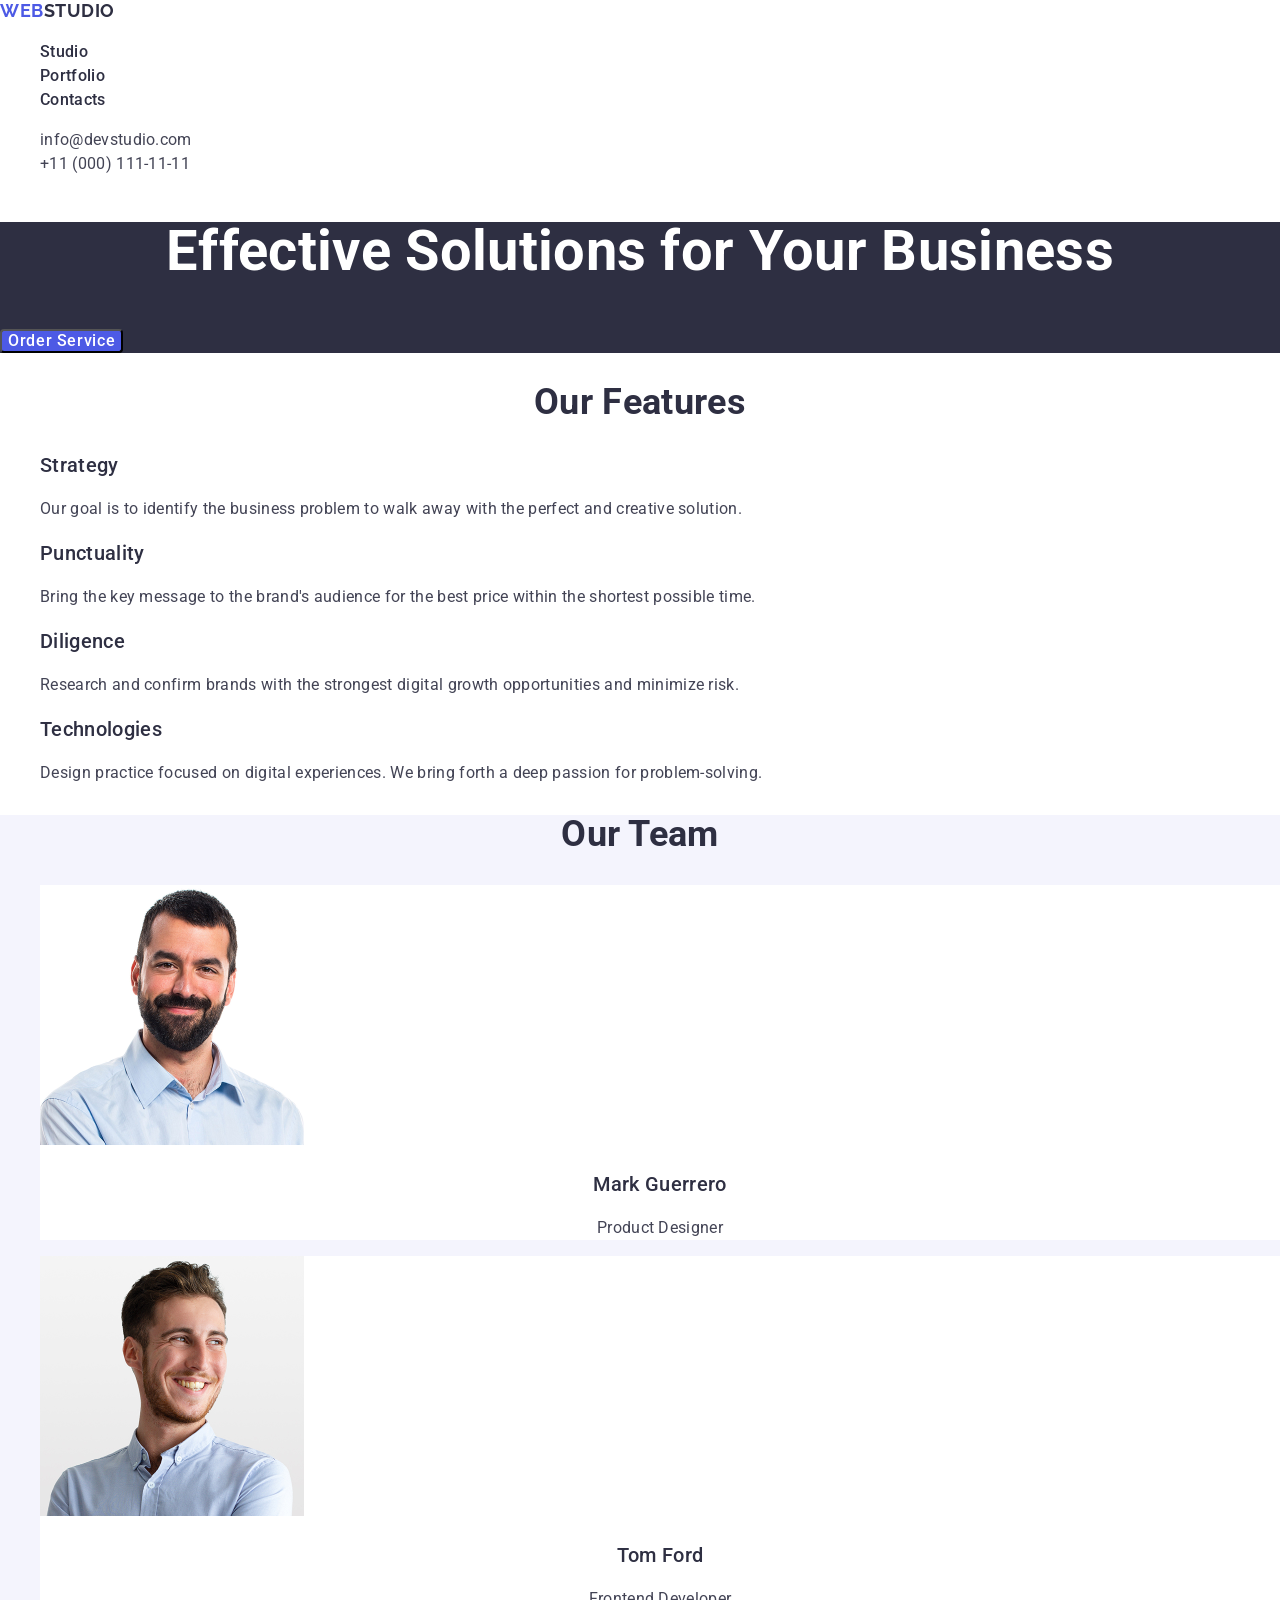
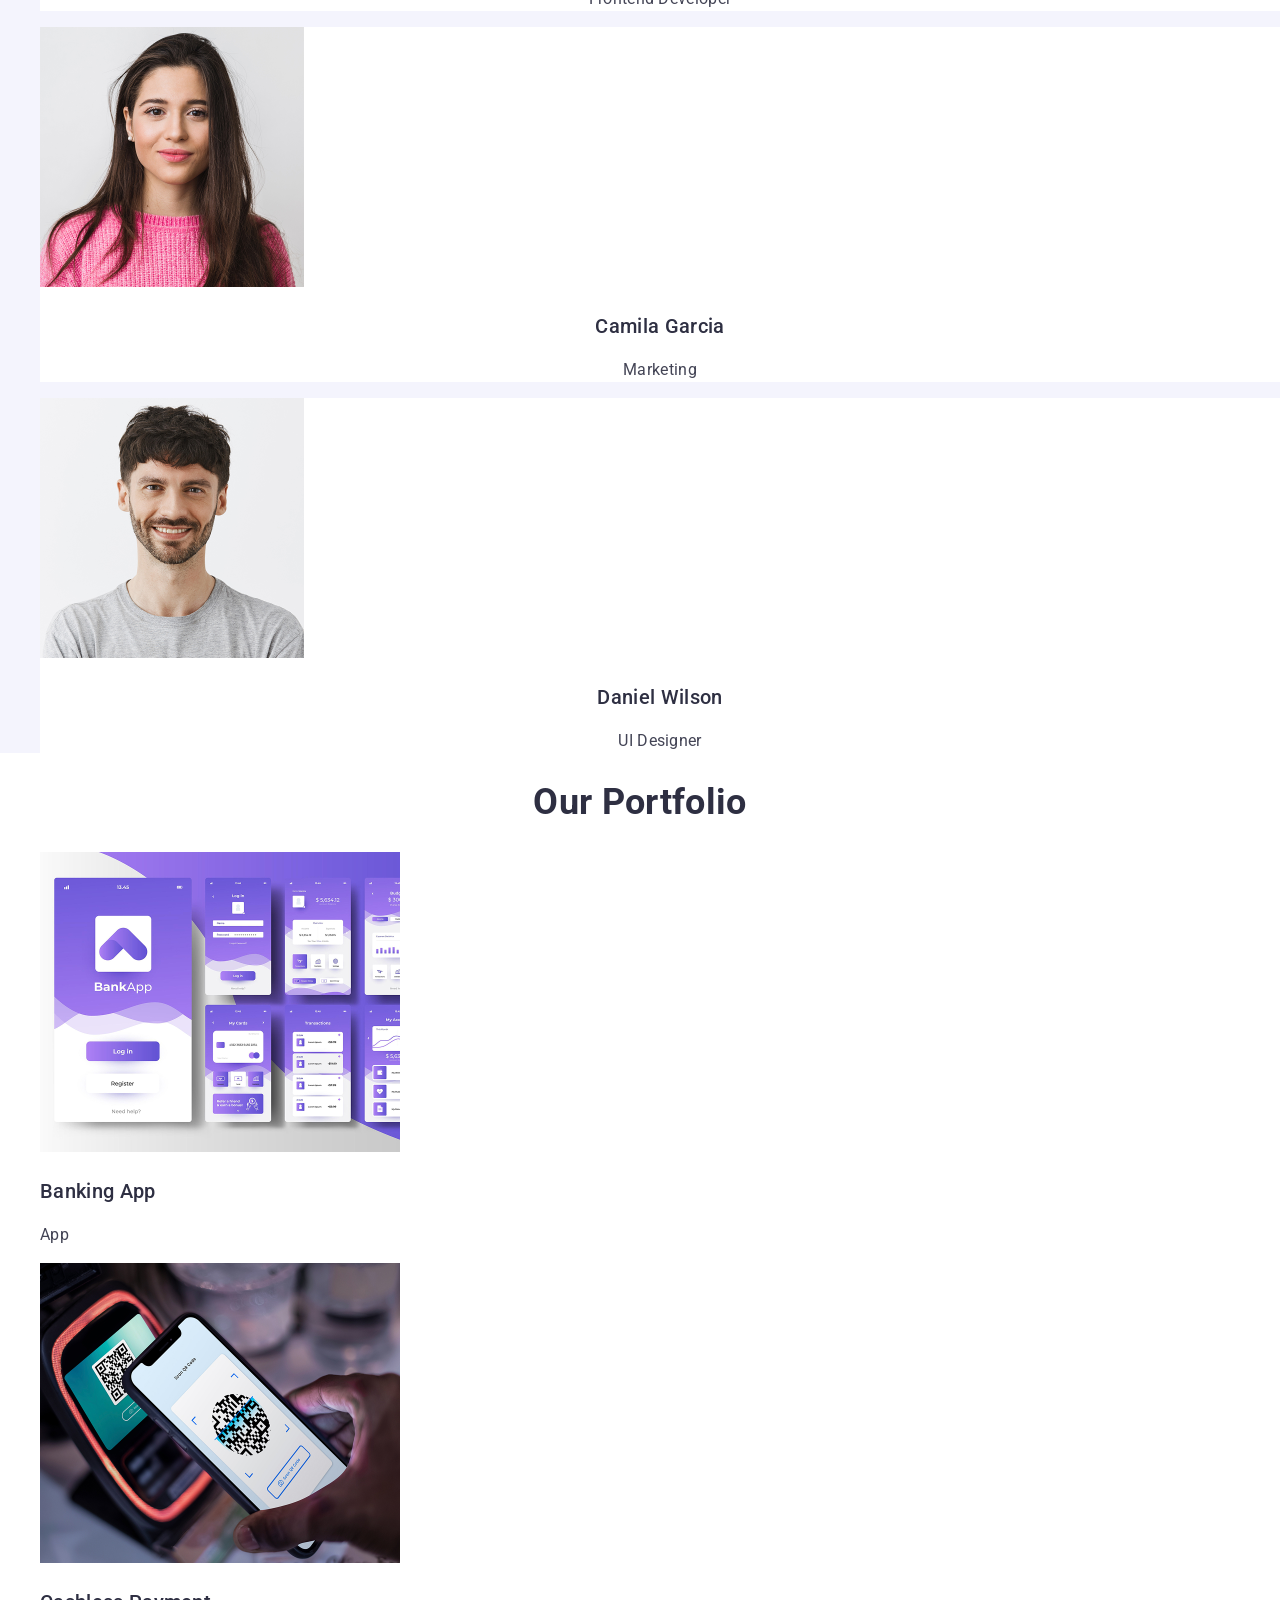
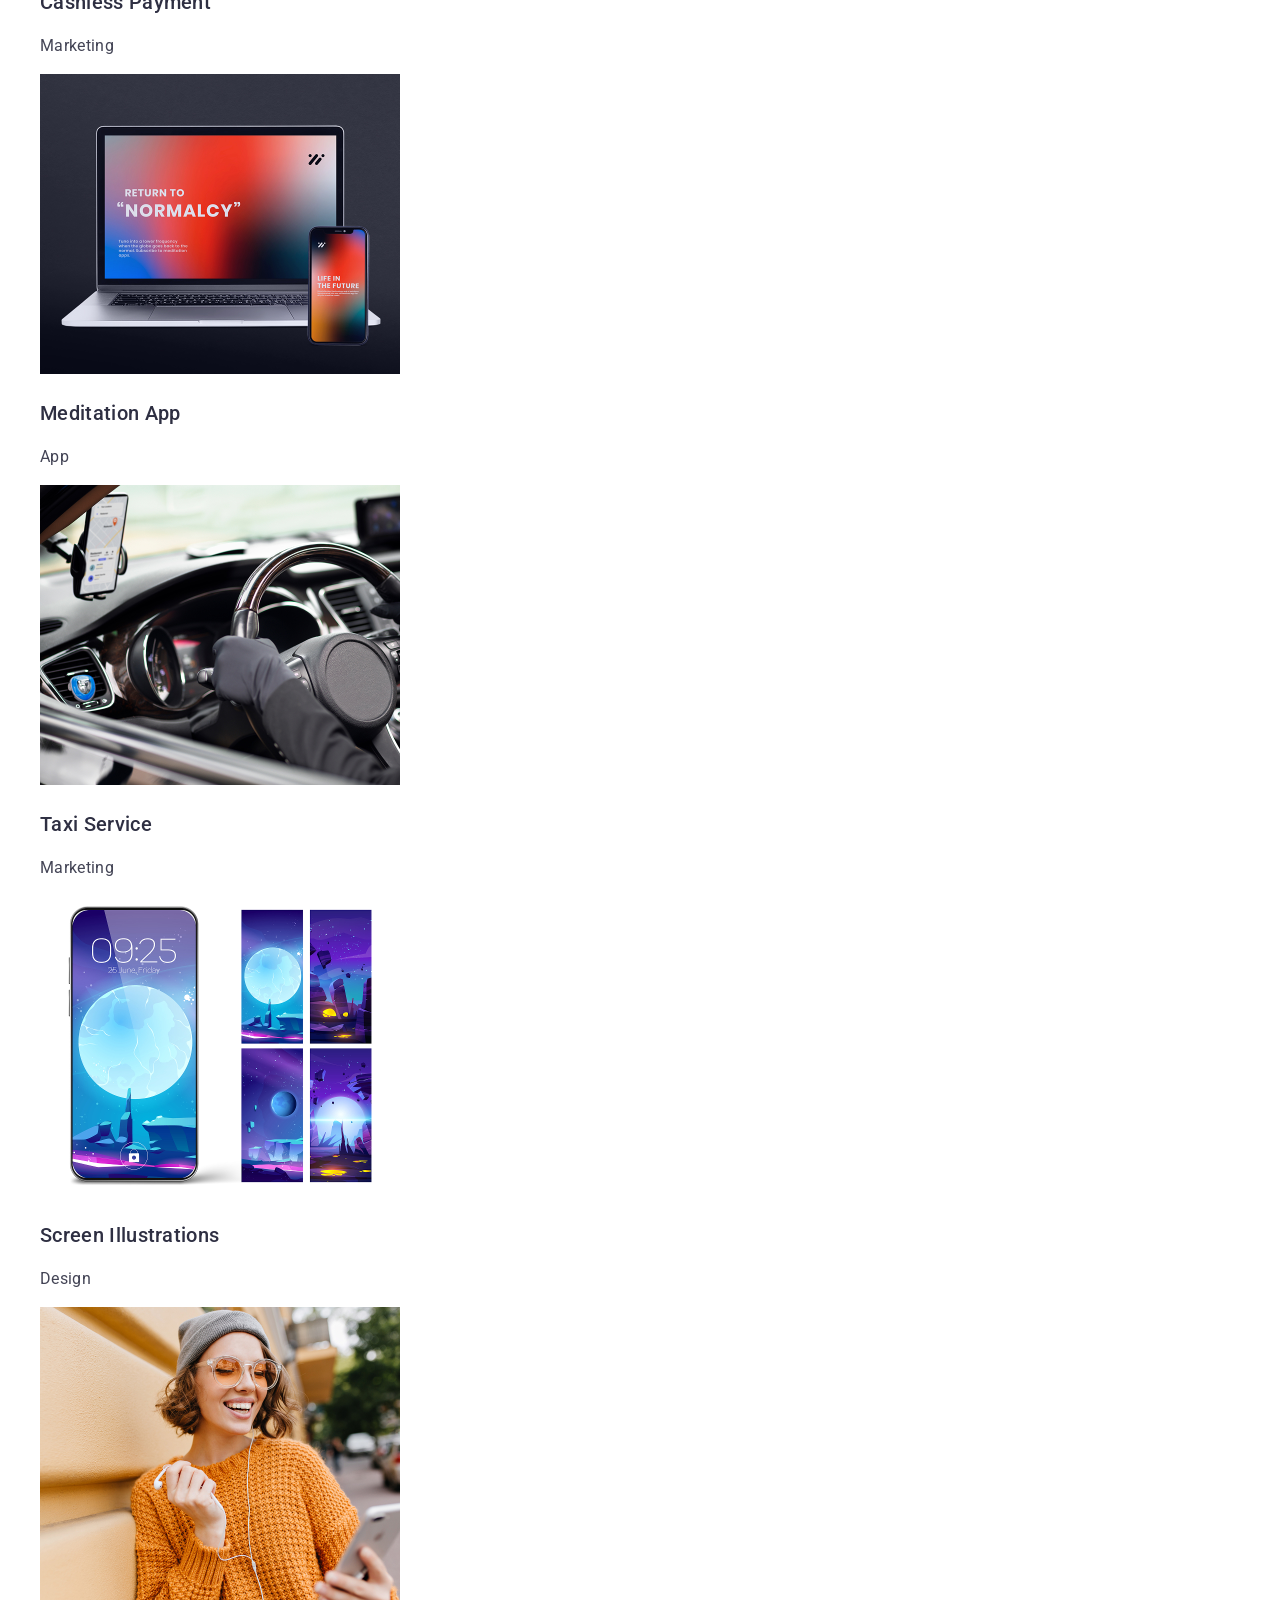
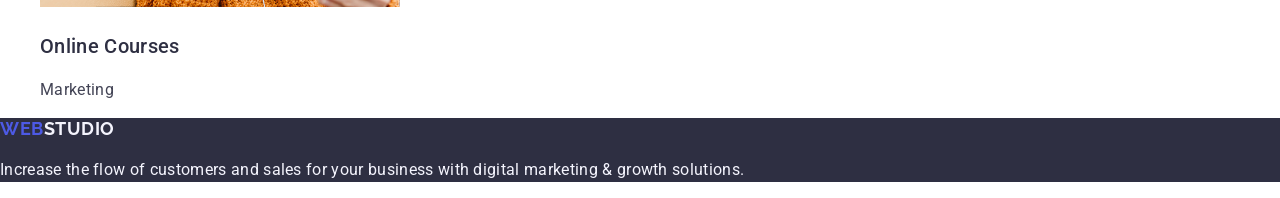
<file: index.html>
<!DOCTYPE html>
<html lang="en">
  <head>
    <meta charset="UTF-8" />
    <meta name="viewport" content="width=device-width, initial-scale=1.0" />
    <title>WebStudio is a company of effective business solutions</title>
    <link
      rel="stylesheet"
      href="https://cdnjs.cloudflare.com/ajax/libs/modern-normalize/3.0.1/modern-normalize.min.css"
    />
    <link rel="preconnect" href="https://fonts.googleapis.com" />
    <link rel="preconnect" href="https://fonts.gstatic.com" crossorigin />
    <link
      href="https://fonts.googleapis.com/css2?family=Raleway:wght@700&family=Roboto:wght@100..900&display=swap"
      rel="stylesheet"
    />
    <link rel="stylesheet" href="./css/styles.css" />
  </head>
  <body>
    <header class="header">
      <a class="logo" href="./index.html"
        >Web<span class="header-logo">Studio</span></a
      >
      <!--Navigation-->
      <nav>
        <ul class="nav-menu">
          <li class="nav-menu-item">
            <a class="nav-link-item" href="./index.html">Studio</a>
          </li>
          <li class="nav-menu-item">
            <a class="nav-link-item" href="#">Portfolio</a>
          </li>
          <li class="nav-menu-item">
            <a class="nav-link-item" href="#">Contacts</a>
          </li>
        </ul>
      </nav>
      <!--Contact info-->
      <address>
        <ul class="contacts">
          <li class="contact-mail">
            <a class="contact-link" href="mailto:info@devstudio.com"
              >info@devstudio.com</a
            >
          </li>
          <li class="contact-tel">
            <a class="contact-link" href="tel:+11(000)111-11-11"
              >+11 (000) 111-11-11</a
            >
          </li>
        </ul>
      </address>
    </header>
    <main>
      <!--section 1-->
      <section class="hero-section">
        <h1 class="hero-title">Effective Solutions for Your Business</h1>
        <button class="hero-button" type="button">Order Service</button>
      </section>
      <!--section 2-->
      <section class="features-section">
        <h2 class="section-title">Our Features</h2>
        <ul class="features-list">
          <li class="features-item">
            <h3 class="features-subtitle">Strategy</h3>
            <p class="features-text">
              Our goal is to identify the business problem to walk away with the
              perfect and creative solution.
            </p>
          </li>
          <li class="features-item">
            <h3 class="features-subtitle">Punctuality</h3>
            <p class="features-text">
              Bring the key message to the brand's audience for the best price
              within the shortest possible time.
            </p>
          </li>
          <li class="features-item">
            <h3 class="features-subtitle">Diligence</h3>
            <p class="features-text">
              Research and confirm brands with the strongest digital growth
              opportunities and minimize risk.
            </p>
          </li>
          <li class="features-item">
            <h3 class="features-subtitle">Technologies</h3>
            <p class="features-text">
              Design practice focused on digital experiences. We bring forth a
              deep passion for problem-solving.
            </p>
          </li>
        </ul>
      </section>
      <!--section 3-->
      <section class="team-section">
        <h2 class="section-title">Our Team</h2>
        <ul class="team-list">
          <li class="team-item">
            <img
              class="team-image"
              src="./images/team-card1.jpg"
              alt="Mark Guerrero"
              width="264"
              height="260"
            />
            <h3 class="team-subtitle">Mark Guerrero</h3>
            <p class="team-text">Product Designer</p>
          </li>
          <li class="team-item">
            <img
              class="team-image"
              src="./images/team-card2.jpg"
              alt="Tom Ford"
              width="264"
              height="260"
            />
            <h3 class="team-subtitle">Tom Ford</h3>
            <p class="team-text">Frontend Developer</p>
          </li>
          <li class="team-item">
            <img
              class="team-image"
              src="./images/team-card3.jpg"
              alt="Camila Garcia"
              width="264"
              height="260"
            />
            <h3 class="team-subtitle">Camila Garcia</h3>
            <p class="team-text">Marketing</p>
          </li>
          <li class="team-item">
            <img
              class="team-image"
              src="./images/team-card4.jpg"
              alt="Daniel Wilson"
              width="264"
              height="260"
            />
            <h3 class="team-subtitle">Daniel Wilson</h3>
            <p class="team-text">UI Designer</p>
          </li>
        </ul>
      </section>
      <!--section 4-->
      <section class="portfolio-section">
        <h2 class="section-title">Our Portfolio</h2>
        <ul class="portfolio-list">
          <li class="portfolio-item">
            <a class="portfolio-link" href="#">
              <img src="./images/portfolio1.jpg" alt="Bank app" width="360" />
              <h3 class="portfolio-subtitle">Banking App</h3>
              <p class="portfolio-text">App</p>
            </a>
          </li>
          <li class="portfolio-item">
            <a class="portfolio-link" href="#">
              <img
                src="./images/portfolio2.jpg"
                alt="Cashless payment"
                width="360"
              />
              <h3 class="portfolio-subtitle">Cashless Payment</h3>
              <p class="portfolio-text">Marketing</p>
            </a>
          </li>
          <li class="portfolio-item">
            <a class="portfolio-link" href="#">
              <img
                src="./images/portfolio3.jpg"
                alt="Macbook and phone"
                width="360"
              />
              <h3 class="portfolio-subtitle">Meditation App</h3>
              <p class="portfolio-text">App</p>
            </a>
          </li>
          <li class="portfolio-item">
            <a class="portfolio-link" href="#">
              <img
                src="./images/portfolio4.jpg"
                alt="Taxi service"
                width="360"
              />
              <h3 class="portfolio-subtitle">Taxi Service</h3>
              <p class="portfolio-text">Marketing</p>
            </a>
          </li>
          <li class="portfolio-item">
            <a class="portfolio-link" href="#">
              <img
                src="./images/portfolio5.jpg"
                alt="Phone screen illustrations"
                width="360"
              />
              <h3 class="portfolio-subtitle">Screen Illustrations</h3>
              <p class="portfolio-text">Design</p>
            </a>
          </li>
          <li class="portfolio-item">
            <a class="portfolio-link" href="#">
              <img
                src="./images/portfolio6.jpg"
                alt="Girl with telephone"
                width="360"
              />
              <h3 class="portfolio-subtitle">Online Courses</h3>
              <p class="portfolio-text">Marketing</p>
            </a>
          </li>
        </ul>
      </section>
    </main>
    <footer class="footer">
      <a class="logo" href="./index.html"
        >Web<span class="footer-logo">Studio</span></a
      >
      <p class="footer-text">
        Increase the flow of customers and sales for your business with digital
        marketing & growth solutions.
      </p>
    </footer>
  </body>
</html>
</file>
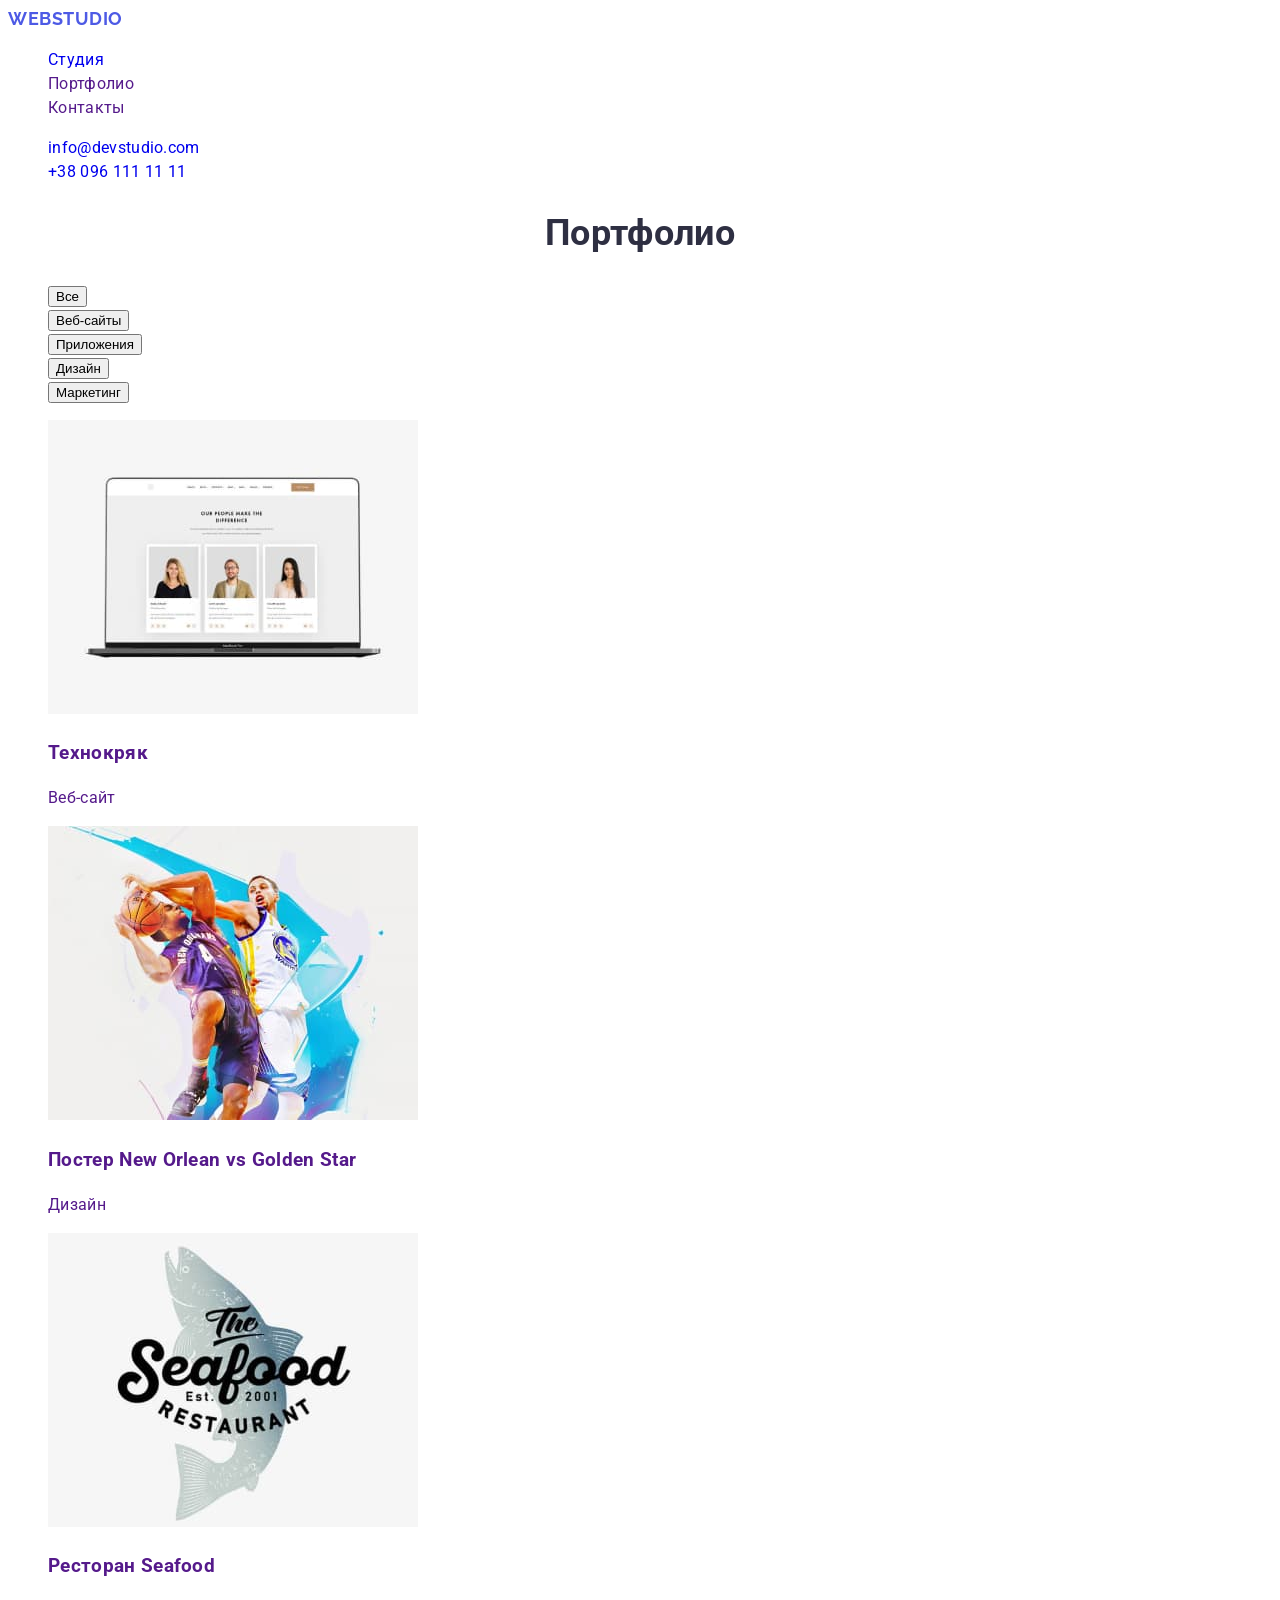
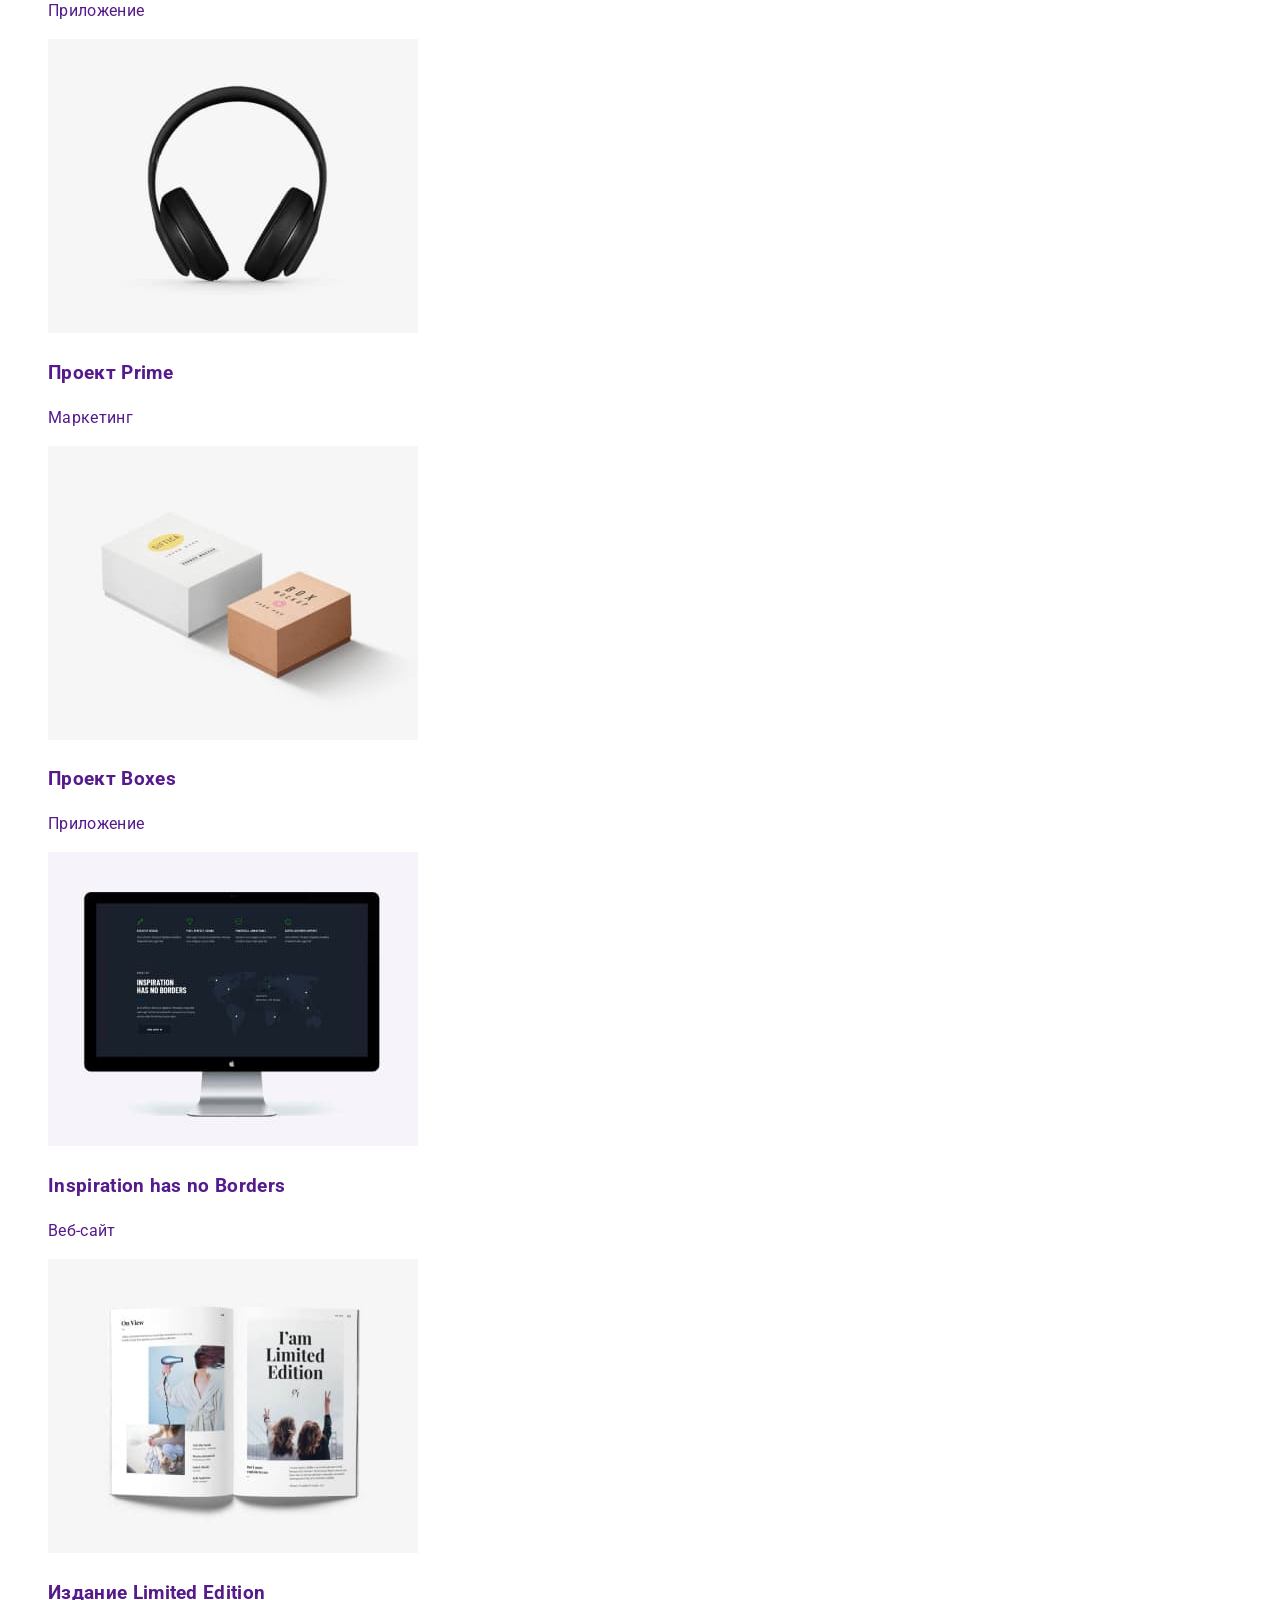
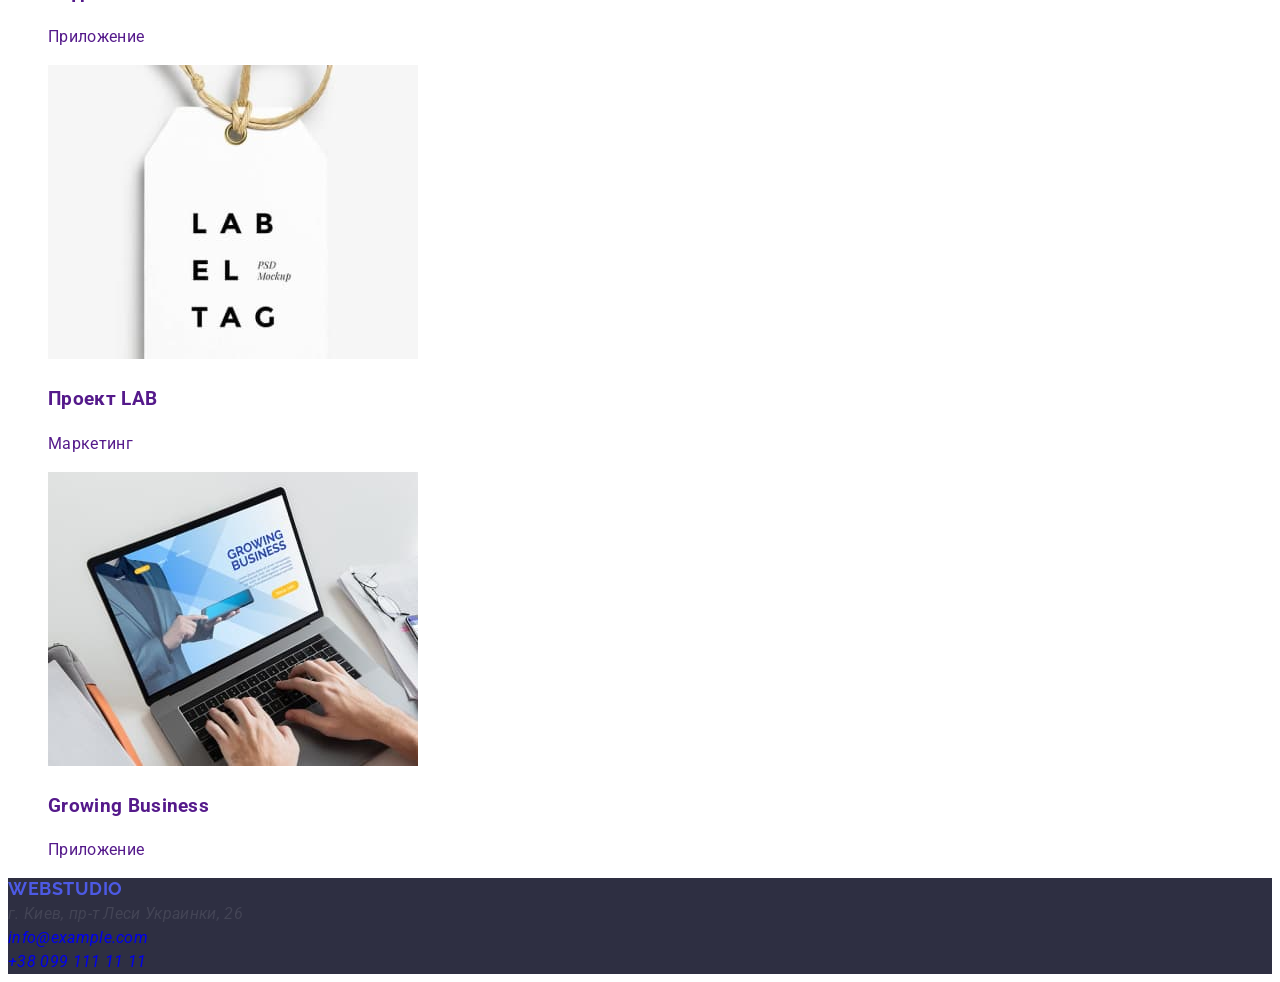
<file: portfolio.html>
<!DOCTYPE html>
<html lang="en">
  <head>
    <meta charset="UTF-8" />
    <meta http-equiv="X-UA-Compatible" content="IE=edge" />
    <meta name="viewport" content="width=device-width, initial-scale=1.0" />
    <title>Document</title>
    <link rel="stylesheet" href="./css/styles.css" />
    <link rel="preconnect" href="https://fonts.gstatic.com" />
    <link
      href="https://fonts.googleapis.com/css2?family=Raleway:wght@700&family=Roboto:wght@400;500;700;900&display=swap"
      rel="stylesheet"
    />
  </head>
  <body>
    <header class="header">
      <nav>
        <a class="logo" href="">Web<span class="logo-header">Studio</span></a>

        <ul class="site-nav list">
          <li><a href="./index.html" class="link">Студия</a></li>
          <li><a href="" class="link current">Портфолио</a></li>
          <li><a href="" class="link">Контакты</a></li>
        </ul>
      </nav>
      <ul class="auth-nav list">
        <li class="auth-nav-item">
          <a href="info@devstudio.com" class="link">info@devstudio.com</a>
        </li>
        <li class="auth-nav-item"><a href="+380961111111" class="link">+38 096 111 11 11</a></li>
      </ul>
    </header>
    <main>
      <section class="section-projects">
        <h1 class="section-title">Портфолио</h1>
        <ul class="projects-button list">
          <li>
            <button type="button" class="button">Все</button>
          </li>
          <li>
            <button type="button" class="button">Веб-сайты</button>
          </li>
          <li>
            <button type="button" class="button">Приложения</button>
          </li>
          <li>
            <button type="button" class="button">Дизайн</button>
          </li>
          <li>
            <button type="button" class="button">Маркетинг</button>
          </li>
        </ul>
        <ul class="all-projects list">
          <li>
            <a href="" class="link">
              <img src="./images/img_project1.jpg" alt="Ноутбук" width="370" />
              <h3 class="section-subtitle">Технокряк</h3>
              <p class="section-projects-text">Веб-сайт</p>
            </a>
          </li>
          <li>
            <a href="" class="link">
              <img src="./images/img_project2.jpg" alt="Два парня" width="370" />
              <h3 class="section-subtitle">Постер New Orlean vs Golden Star</h3>
              <p class="section-projects-text">Дизайн</p>
            </a>
          </li>
          <li>
            <a href="" class="link">
              <img src="./images/img_project3.jpg" alt="Надпись ресторана" width="370" />
              <h3 class="section-subtitle">Ресторан Seafood</h3>
              <p class="section-projects-text">Приложение</p>
            </a>
          </li>
          <li>
            <a href="" class="link">
              <img src="./images/img_project4.jpg" alt="Наушники" width="370" />
              <h3 class="section-subtitle">Проект Prime</h3>
              <p class="section-projects-text">Маркетинг</p>
            </a>
          </li>
          <li>
            <a href="" class="link">
              <img src="./images/img_project5.jpg" alt="Две коробки" width="370" />
              <h3 class="section-subtitle">Проект Boxes</h3>
              <p class="section-projects-text">Приложение</p>
            </a>
          </li>
          <li>
            <a href="" class="link">
              <img src="./images/img_project6.jpg" alt="Компьютер" width="370" />
              <h3 class="section-subtitle">Inspiration has no Borders</h3>
              <p class="section-projects-text">Веб-сайт</p>
            </a>
          </li>
          <li>
            <a href="" class="link">
              <img src="./images/img_project7.jpg" alt="Журнал" width="370" />
              <h3 class="section-subtitle">Издание Limited Edition</h3>
              <p class="section-projects-text">Приложение</p>
            </a>
          </li>
          <li>
            <a href="" class="link">
              <img src="./images/img_project8.jpg" alt="Ярлык" width="370" />
              <h3 class="section-subtitle">Проект LAB</h3>
              <p class="section-projects-text">Маркетинг</p>
            </a>
          </li>
          <li>
            <a href="" class="link">
              <img src="./images/img_project9.jpg" alt="Ноутбук" width="370" />
              <h3 class="section-subtitle">Growing Business</h3>
              <p class="section-projects-text">Приложение</p>
            </a>
          </li>
        </ul>
      </section>
    </main>
    <footer class="footer">
      <a class="logo" href="">Web<span class="logo-footer">Studio</span></a>
      <address class="address">
        <span class="address-details">г. Киев, пр-т Леси Украинки, 26</span><br />
        <a href="info@example.com" class="link">info@example.com</a> <br />
        <a href="+380991111111" class="link">+38 099 111 11 11</a>
      </address>
    </footer>
  </body>
</html>
</file>
<file: css/styles.css>
body {
  background-color: #fff;
  color: #434455;
  font-family: 'Roboto', sans-serif;
  font-size: 16px;
  font-weight: 400;
  letter-spacing: 0.02em;
  line-height: 1.5;
}

h1,
h2,
h3,
h4,
h5,
h6 {
  font-family: 'Roboto', sans-serif;
}

ul,
ol {
  list-style-type: none;
}

a {
  text-decoration: none;
}

.logo {
  color: #4d5ae5;
  font-family: 'Raleway', sans-serif;
  font-size: 18px;
  font-weight: 700;
  letter-spacing: 0.03em;
  line-height: 1.167;
  text-transform: uppercase;
}

.header-logo {
  color: #2e2f42;
}

.nav-link-item {
  color: #2e2f42;
  font-weight: 500;
}

.nav-link-item:hover,
.nav-link-item:focus {
  color: #404bbf;
}

.contact-link {
  color: #434455;
  font-style: normal;
}

.contact-link:hover,
.contact-link:focus {
  color: #404bbf;
}

.hero-section {
  background-color: #2e2f42;
}

.hero-title {
  color: #fff;
  font-size: 56px;
  font-weight: 700;
  line-height: 1.07;
  text-align: center;
}

.hero-button {
  background-color: #4d5ae5;
  border-radius: 4px;
  color: #fff;
  cursor: pointer;
  font-weight: 500;
  letter-spacing: 0.04em;
}

.hero-button:hover,
.hero-button:focus {
  background-color: #404bbf;
}

.features-subtitle,
.team-subtitle,
.portfolio-subtitle {
  color: #2e2f42;
  font-weight: 500;
  font-size: 20px;
  line-height: 1.2;
}

.team-subtitle,
.team-text {
  text-align: center;
}

.team-section {
  background-color: #f4f4fd;
}

.team-item {
  background-color: #fff;
}

.section-title {
  color: #2e2f42;
  font-weight: 700;
  font-size: 36px;
  line-height: 1.11;
  text-align: center;
}

.portfolio-text {
  color: #434455;
}

.footer {
  background-color: #2e2f42;
}

.footer-logo {
  color: #f4f4fd;
  text-transform: uppercase;
}

.footer-text {
  color: #f4f4fd;
}
</file>
